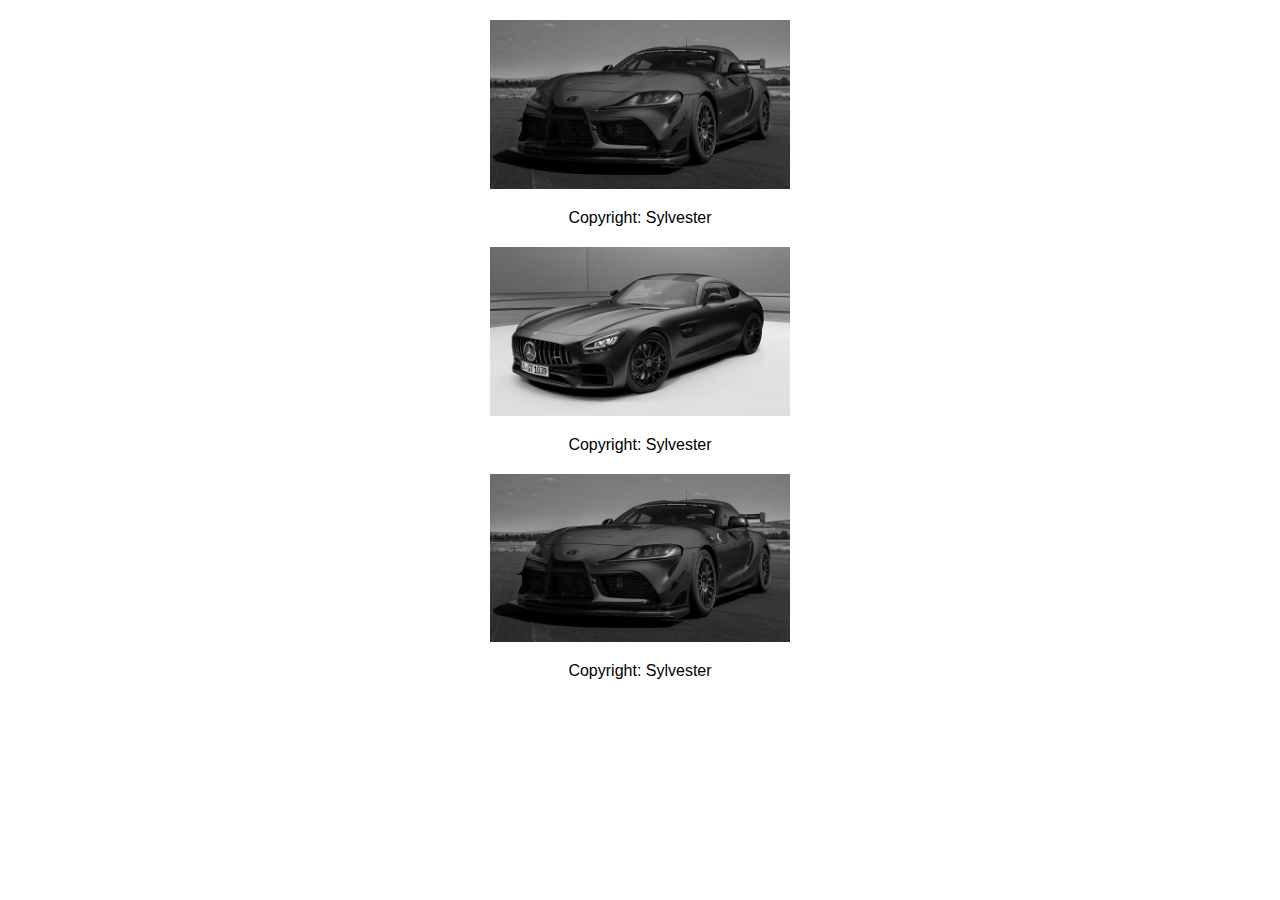
<file: Chapter-3-Images/Exercises/index.html>
<!DOCTYPE html>
<html lang="en">
  <head>
    <meta charset="UTF-8" />
    <meta name="viewport" content="width=device-width, initial-scale=1.0" />
    <title>Three Images</title>
    <style>
      body {
        font-family: Arial, sans-serif;
      }

      img {
        max-width: 100%;
        height: auto;
        display: block;
        margin: 20px auto;
        filter: grayscale(100%);
      }

      .image-container {
        text-align: center;
      }

      .image-container p {
        margin-top: 10px;
      }
    </style>
  </head>
  <body>
    <div class="image-container">
      <img
        src="images/supra.jpg"
        alt="Nature"
        width="300"
        height="200"
        title="Nature - Copyright: sylvester"
      />
      <p>Copyright: Sylvester</p>
    </div>

    <div class="image-container">
      <img
        src="images/mercedes.jpg"
        alt="City"
        width="300"
        height="200"
        title="City - Copyright: sylvester"
      />
      <p>Copyright: Sylvester</p>
    </div>

    <div class="image-container">
      <img
        src="images/supra.jpg"
        alt="Technology"
        width="300"
        height="200"
        title="Technology - Copyright: sylvester"
      />
      <p>Copyright: Sylvester</p>
    </div>
  </body>
</html>
</file>
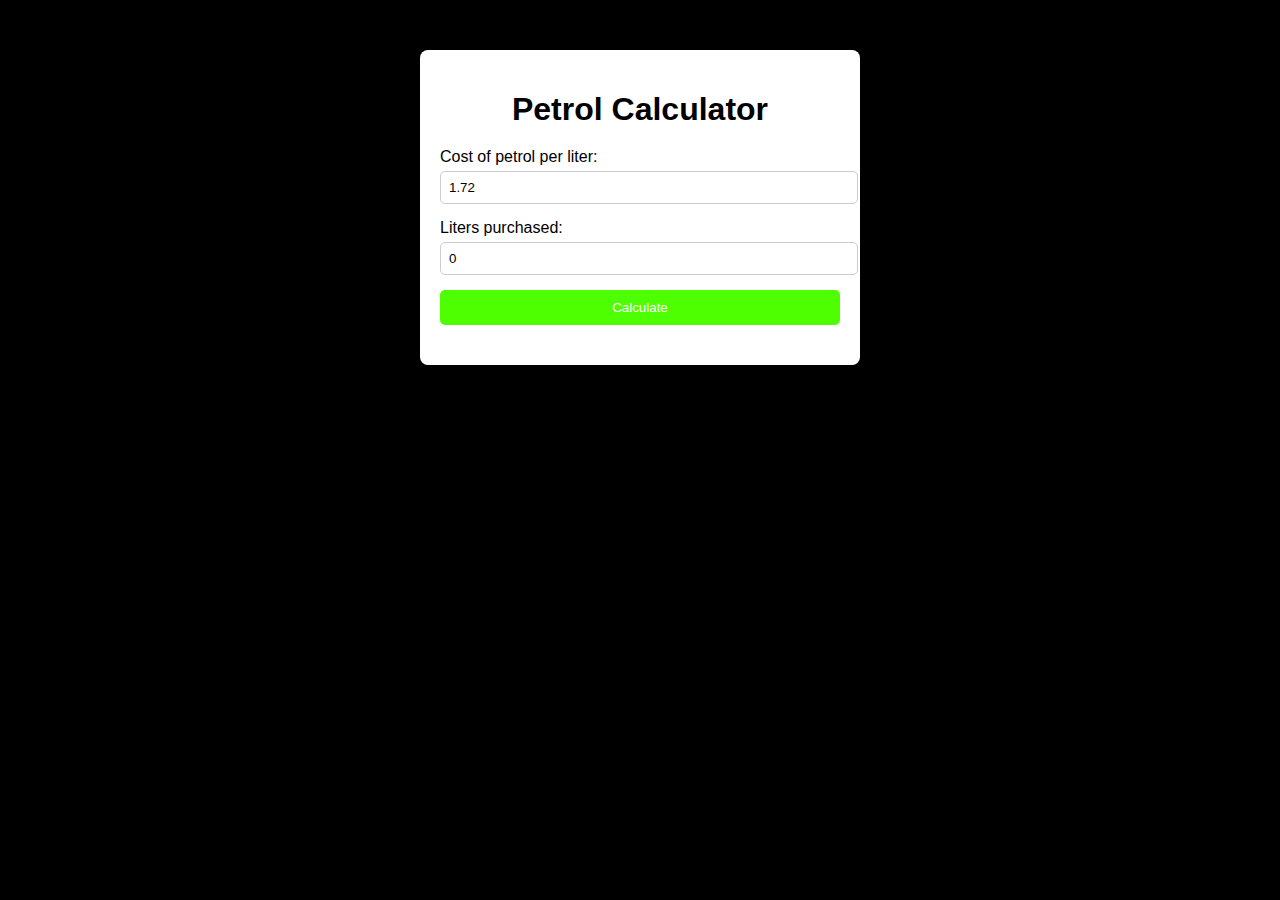
<file: Chapter-6-Javascript/Exercises/index.html>
<!DOCTYPE html>
<html lang="en">
  <head>
    <meta charset="UTF-8" />
    <meta name="viewport" content="width=device-width, initial-scale=1.0" />
    <title>Petrol Calculator</title>
    <link rel="stylesheet" href="styles.css" />
  </head>
  <body>
    <div class="container">
      <h1>Petrol Calculator</h1>
      <div class="input-group">
        <label for="petrol-cost">Cost of petrol per liter:</label>
        <input type="number" id="petrol-cost" value="1.72" step="0.01" />
      </div>
      <div class="input-group">
        <label for="liters-purchased">Liters purchased:</label>
        <input type="number" id="liters-purchased" value="0" />
      </div>
      <button id="calculate-btn">Calculate</button>
      <p id="total-cost"></p>
    </div>
    <script src="script.js"></script>
  </body>
</html>
</file>
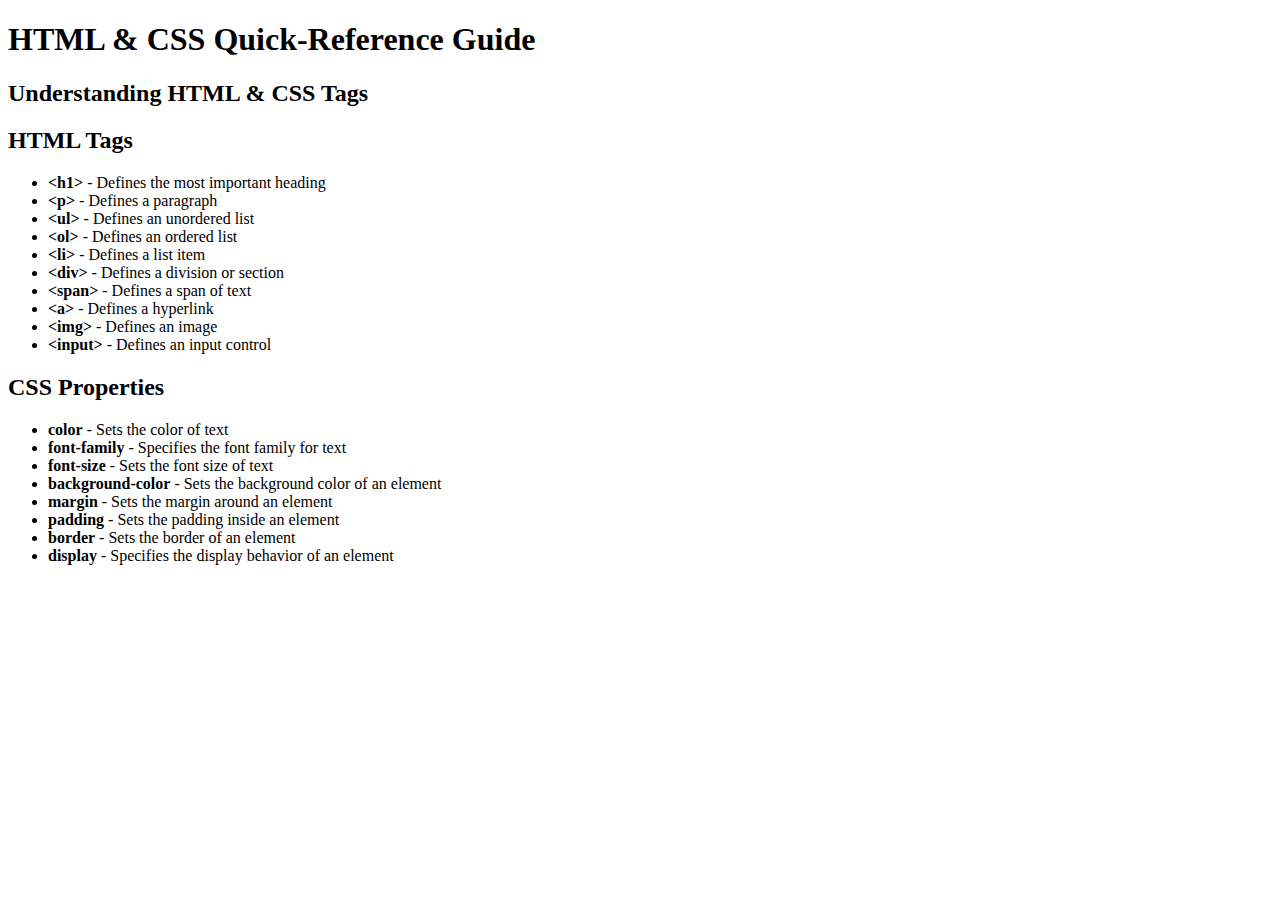
<file: Chapter-1-Introduction to HTML and CSS/Exercises/html and css.html>
<!DOCTYPE html>
<html lang="en">
<head>
    <!-- Meta tags for character set and viewport -->
    <meta charset="UTF-8">
    <meta name="viewport" content="width=device-width, initial-scale=1.0">
    <!-- Title of the document -->
    <title>HTML & CSS Quick-Reference Guide</title>
</head>
<body>
    <!-- Header section -->
    <header>
        <!-- Main heading -->
        <h1>HTML & CSS Quick-Reference Guide</h1>
        <!-- Subheading -->
        <h2>Understanding HTML & CSS Tags</h2>
    </header>

    <!-- Section for HTML tags -->
    <section>
        <!-- Heading for HTML tags -->
        <h2>HTML Tags</h2>
        <!-- Unordered list of HTML tags -->
        <ul>
            <!-- Each list item describes an HTML tag -->
            <li><strong>&lt;h1&gt;</strong> - Defines the most important heading</li>
            <li><strong>&lt;p&gt;</strong> - Defines a paragraph</li>
            <li><strong>&lt;ul&gt;</strong> - Defines an unordered list</li>
            <li><strong>&lt;ol&gt;</strong> - Defines an ordered list</li>
            <li><strong>&lt;li&gt;</strong> - Defines a list item</li>
            <li><strong>&lt;div&gt;</strong> - Defines a division or section</li>
            <li><strong>&lt;span&gt;</strong> - Defines a span of text</li>
            <li><strong>&lt;a&gt;</strong> - Defines a hyperlink</li>
            <li><strong>&lt;img&gt;</strong> - Defines an image</li>
            <li><strong>&lt;input&gt;</strong> - Defines an input control</li>
        </ul>
    </section>

    <!-- Section for CSS properties -->
    <section>
        <!-- Heading for CSS properties -->
        <h2>CSS Properties</h2>
        <!-- Unordered list of CSS properties -->
        <ul>
            <!-- Each list item describes a CSS property -->
            <li><strong>color</strong> - Sets the color of text</li>
            <li><strong>font-family</strong> - Specifies the font family for text</li>
            <li><strong>font-size</strong> - Sets the font size of text</li>
            <li><strong>background-color</strong> - Sets the background color of an element</li>
            <li><strong>margin</strong> - Sets the margin around an element</li>
            <li><strong>padding</strong> - Sets the padding inside an element</li>
            <li><strong>border</strong> - Sets the border of an element</li>
            <li><strong>display</strong> - Specifies the display behavior of an element</li>
        </ul>
    </section>

</body>
</html>
</file>
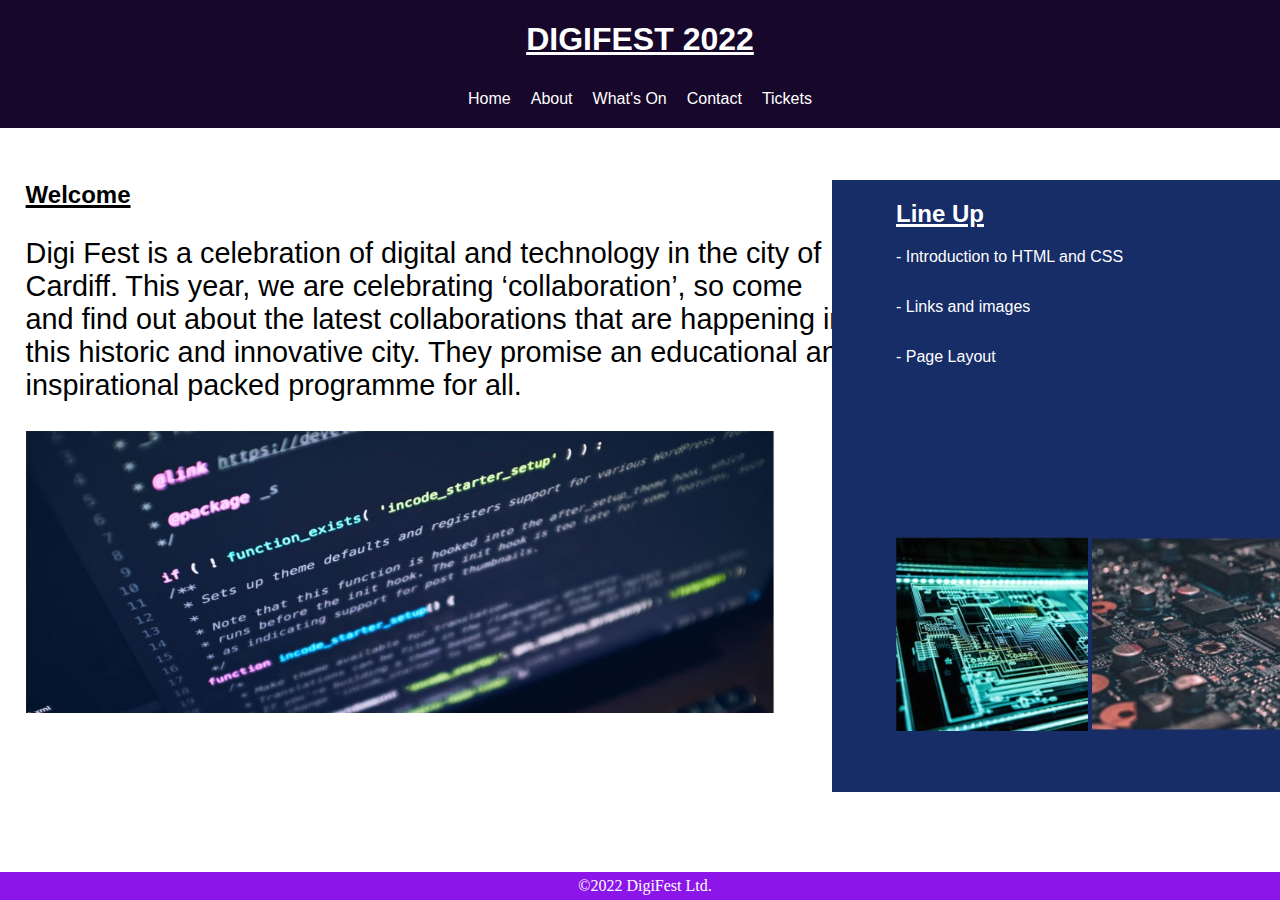
<file: Chapter-4-Page Layout/Exercises/digifest.html>
<!DOCTYPE html>
<html lang="en">
  <head>
    <meta charset="UTF-8" />
    <meta http-equiv="X-UA-Compatible" content="IE=edge" />
    <meta name="viewport" content="width=device-width, initial-scale=1.0" />
    <link rel="stylesheet" href="digifest.css" />
    <title>Digifest</title>
  </head>
  <body>
    <header>
      <h1>DIGIFEST 2022</h1>
      <nav>
        <li>Home</li>
        <li>About</li>
        <li>What's On</li>
        <li>Contact</li>
        <li>Tickets</li>
      </nav>
    </header>
    <main>
      <h2>Welcome</h2>
      <p>
        Digi Fest is a celebration of digital and technology in the city of
        Cardiff. This year, we are celebrating ‘collaboration’, so come and find
        out about the latest collaborations that are happening in this historic
        and innovative city. They promise an educational and inspirational
        packed programme for all.
      </p>
      <img src="images/image1.jpeg" alt="DigiFest" />
    </main>
    <aside>
      <h2>Line Up</h2>
      <nav>
        <li>- Introduction to HTML and CSS</li>
        <li>- Links and images</li>
        <li>- Page Layout</li>
      </nav>
      <div>
        <img src="images/image2.jpeg" alt="" /><img
          src="images/image3.jpeg"
          alt=""
        />
      </div>
    </aside>
    <footer>©2022 DigiFest Ltd.</footer>
  </body>
</html>
</file>
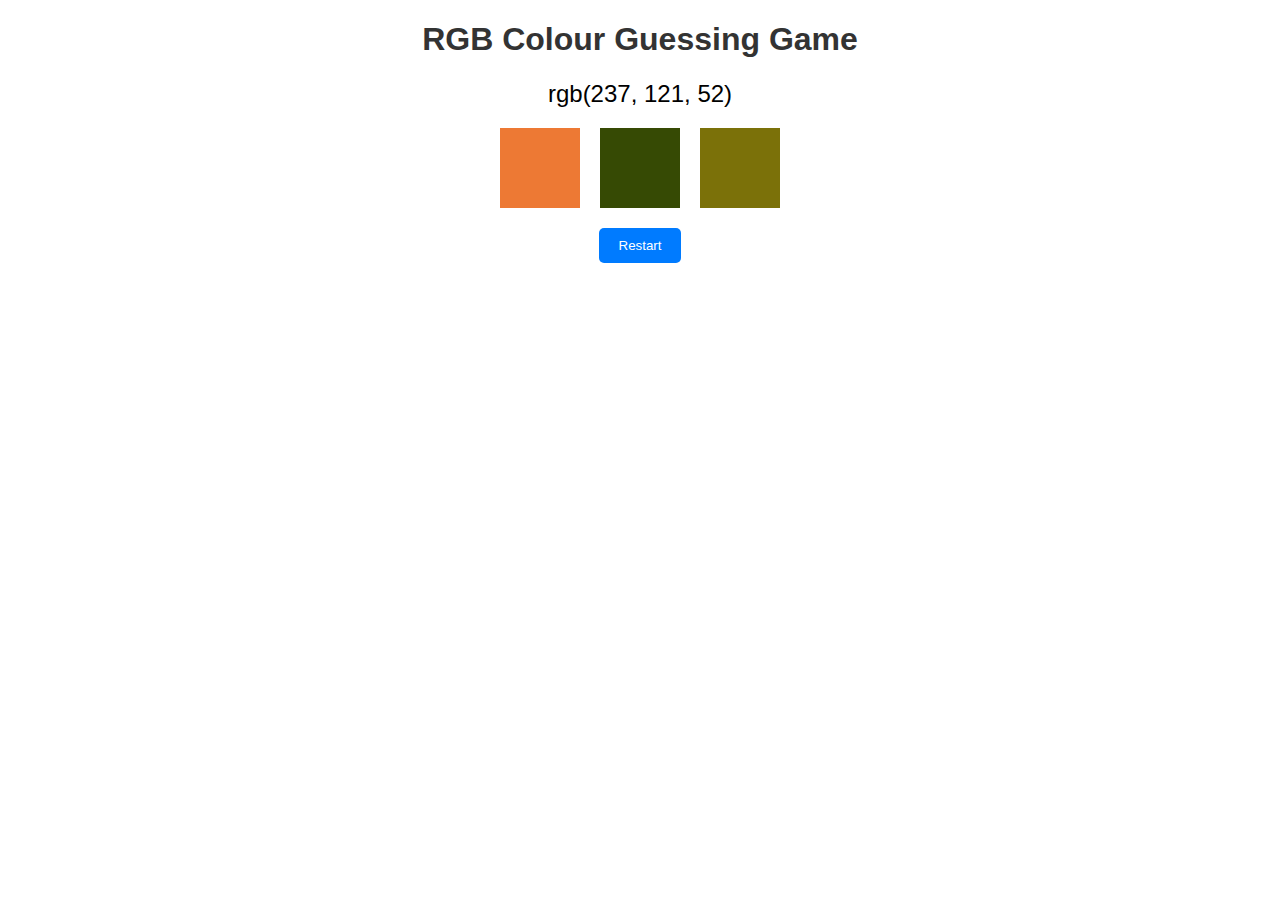
<file: Chapter-6-Javascript/Exercises/RGB.html>
<!DOCTYPE html>
<html lang="en">
<head>
    <meta charset="UTF-8">
    <meta name="viewport" content="width=device-width, initial-scale=1.0">
    <title>RGB Colour Guessing Game</title>
    <link rel="stylesheet" href="RGB.css">
</head>
<body>
    <h1>RGB Colour Guessing Game</h1>
    <div id="rgb-value"></div>
    <div id="color-options"></div>
    <div id="message"></div>
    <div id="score"></div>
    <button id="restart-btn">Restart</button>
    <script src="RGB.js"></script>
</body>
</html>
</file>
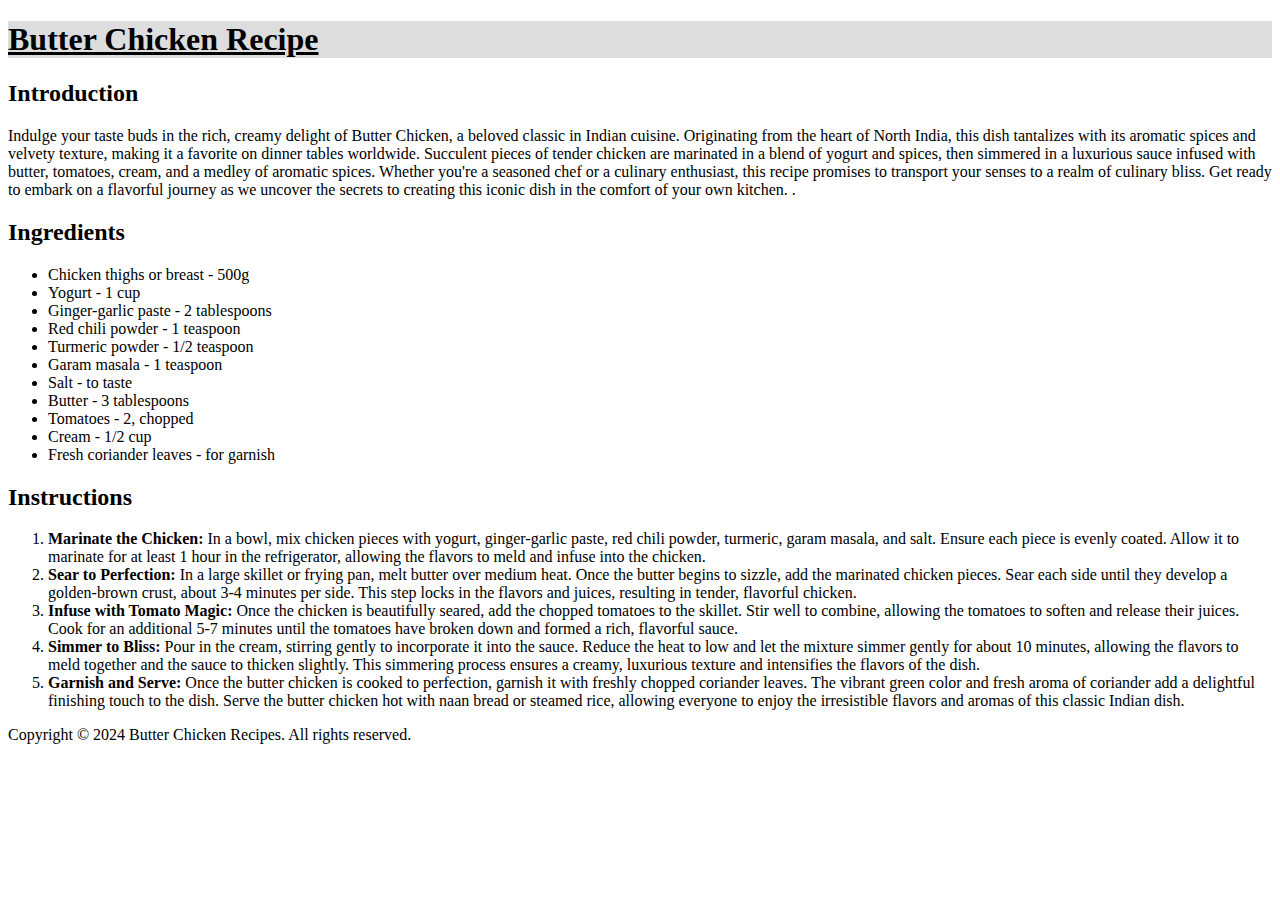
<file: Chapter-1-Introduction to HTML and CSS/Exercises/butterchicken website/website.html>
<!DOCTYPE html>
<html lang="en">
  <head>
    <meta charset="UTF-8" />
    <meta name="viewport" content="width=device-width, initial-scale=1.0" />
    <title>Butter Chicken Recipe</title>
    
  </head>
  <body class="body">
    <header style="background-color: #ddd">
       <h1 class="h1-ButterChickenRecipe"><u>Butter Chicken Recipe</u></h1>
      
    </header>
    <main>
     
      <div class="div-introduction">
        <h2>Introduction</h2>
        <p>
          Indulge your taste buds in the rich, creamy delight of Butter Chicken,
          a beloved classic in Indian cuisine. Originating from the heart of
          North India, this dish tantalizes with its aromatic spices and velvety
          texture, making it a favorite on dinner tables worldwide. Succulent
          pieces of tender chicken are marinated in a blend of yogurt and
          spices, then simmered in a luxurious sauce infused with butter,
          tomatoes, cream, and a medley of aromatic spices. Whether you're a
          seasoned chef or a culinary enthusiast, this recipe promises to
          transport your senses to a realm of culinary bliss. Get ready to
          embark on a flavorful journey as we uncover the secrets to creating
          this iconic dish in the comfort of your own kitchen. .
        </p>
      </div>

      

      <div class="div-ingredients">
        <h2>Ingredients</h2>
        <ul>
          <li>Chicken thighs or breast - 500g</li>
          <li>Yogurt - 1 cup</li>
          <li>Ginger-garlic paste - 2 tablespoons</li>
          <li>Red chili powder - 1 teaspoon</li>
          <li>Turmeric powder - 1/2 teaspoon</li>
          <li>Garam masala - 1 teaspoon</li>
          <li>Salt - to taste</li>
          <li>Butter - 3 tablespoons</li>
          <li>Tomatoes - 2, chopped</li>
          <li>Cream - 1/2 cup</li>
          <li>Fresh coriander leaves - for garnish</li>
        </ul>
      </div>
      
      <div class="div-instruction" ><h2>Instructions</h2>
        <ol>
          <li>
            <b>Marinate the Chicken:</b> In a bowl, mix chicken pieces with yogurt,
            ginger-garlic paste, red chili powder, turmeric, garam masala, and
            salt. Ensure each piece is evenly coated. Allow it to marinate for at
            least 1 hour in the refrigerator, allowing the flavors to meld and
            infuse into the chicken.
          </li>
          <li>
            <b>Sear to Perfection:</b> In a large skillet or frying pan, melt butter over
            medium heat. Once the butter begins to sizzle, add the marinated
            chicken pieces. Sear each side until they develop a golden-brown
            crust, about 3-4 minutes per side. This step locks in the flavors and
            juices, resulting in tender, flavorful chicken.
          </li>
          <li>
            <b>Infuse with Tomato Magic:</b> Once the chicken is beautifully seared, add
            the chopped tomatoes to the skillet. Stir well to combine, allowing
            the tomatoes to soften and release their juices. Cook for an
            additional 5-7 minutes until the tomatoes have broken down and formed
            a rich, flavorful sauce.
          </li>
          <li>
            <b>Simmer to Bliss:</b> Pour in the cream, stirring gently to incorporate it
            into the sauce. Reduce the heat to low and let the mixture simmer
            gently for about 10 minutes, allowing the flavors to meld together and
            the sauce to thicken slightly. This simmering process ensures a
            creamy, luxurious texture and intensifies the flavors of the dish.
          </li>
          <li>
            <b>Garnish and Serve:</b> Once the butter chicken is cooked to perfection,
            garnish it with freshly chopped coriander leaves. The vibrant green
            color and fresh aroma of coriander add a delightful finishing touch to
            the dish. Serve the butter chicken hot with naan bread or steamed
            rice, allowing everyone to enjoy the irresistible flavors and aromas
            of this classic Indian dish.
          </li>
        </ol>
      </main></div>

    <footer>
      <p>Copyright &copy; 2024 Butter Chicken Recipes. All rights reserved.</p>
    </footer>
  </body>
</html>
</file>
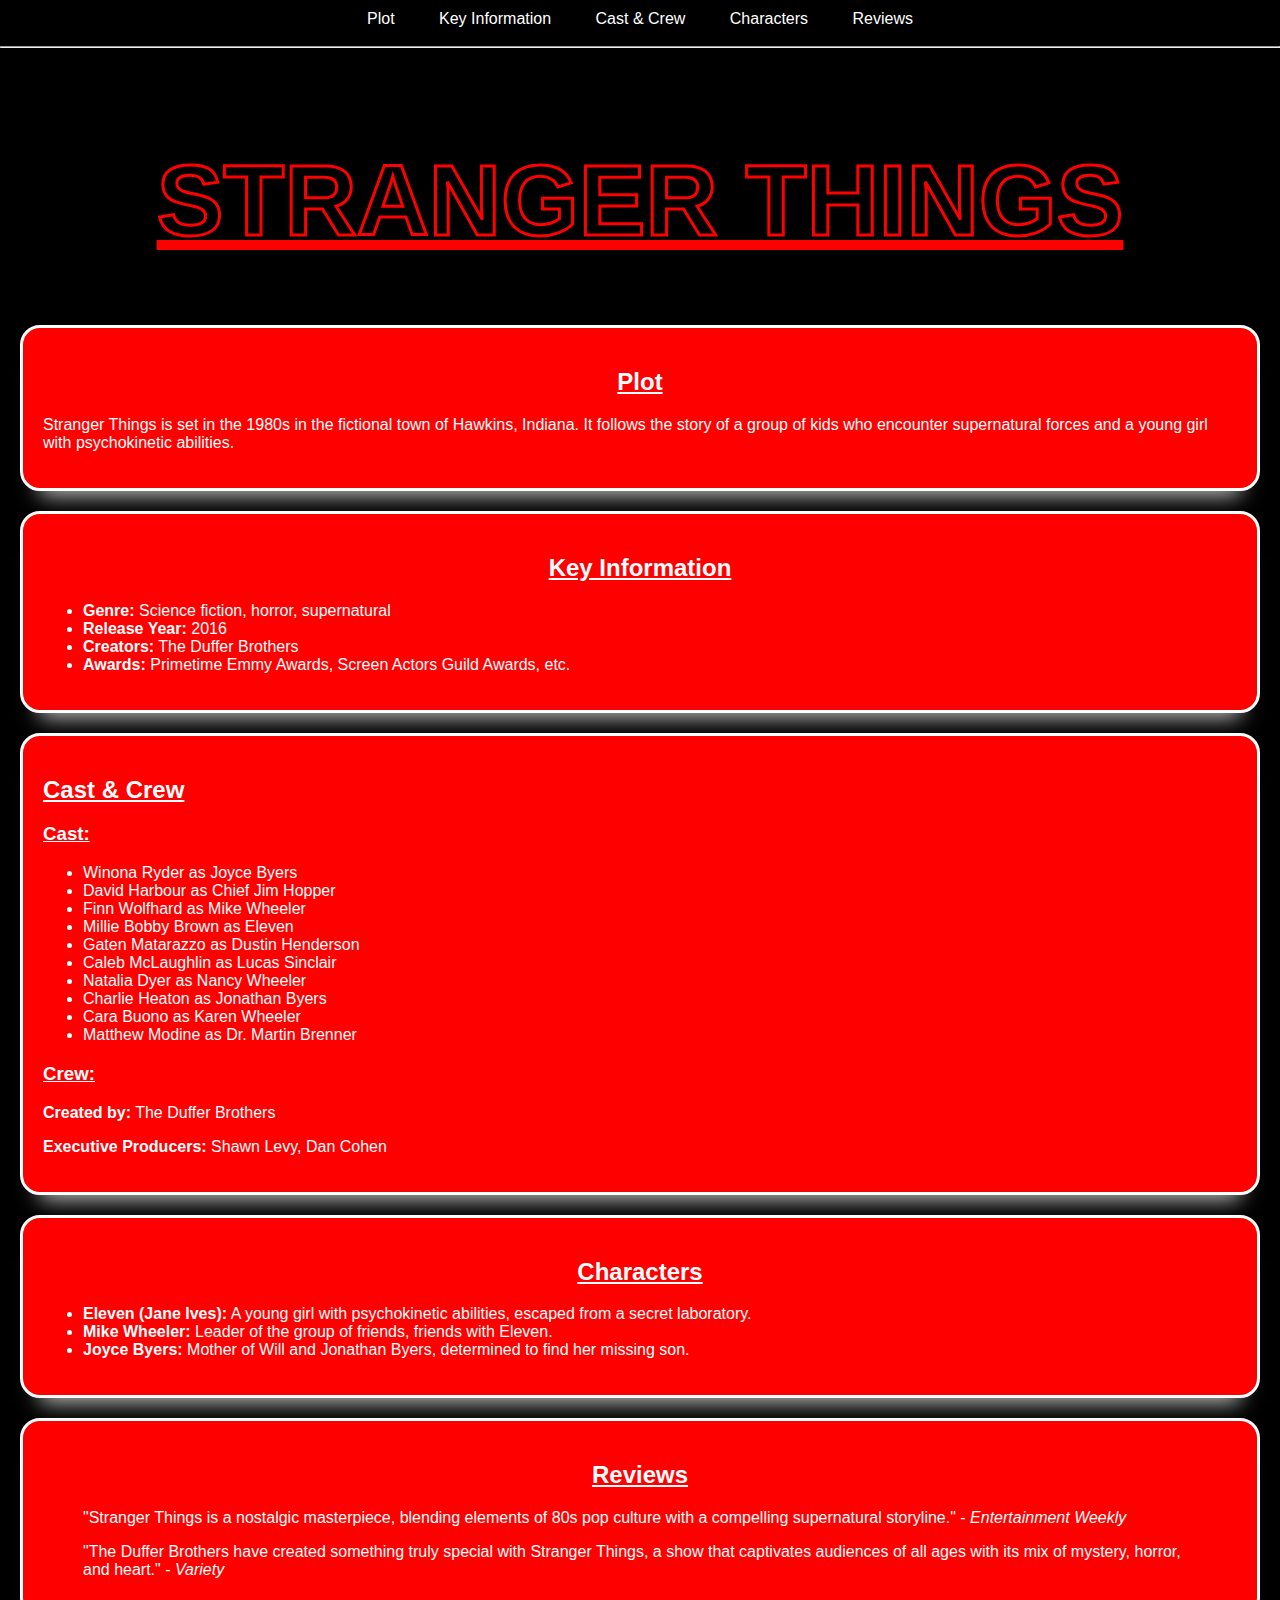
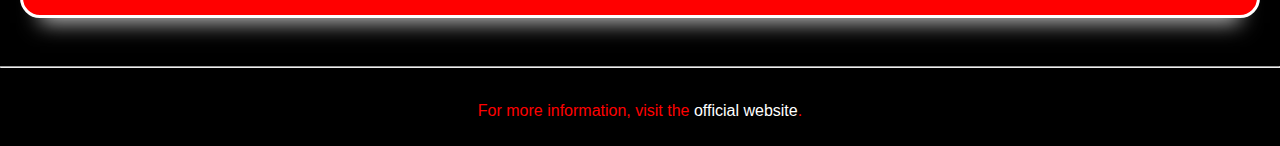
<file: Chapter-2-Links and navigation/Exercises/stranger things website/strangerthings.html>
<!DOCTYPE html>
<html lang="en" style="color: rgb(255, 255, 255);">
  <head>
    <meta charset="UTF-8" />
    <meta name="viewport" content="width=device-width, initial-scale=1.0" />
    <link rel="stylesheet" href="styles.css" />
    <title>Stranger Things</title>
  </head>
  <body style="background-color: rgb(0, 0, 0);">
    <header>
      <nav>
        <ul>
          <li><a href="#plot">Plot</a></li>
          <li><a href="#key-info">Key Information</a></li>
          <li><a href="#cast-crew">Cast & Crew</a></li>
          <li><a href="#characters">Characters</a></li>
          <li><a href="#reviews">Reviews</a></li>
        </ul>
      </nav>
    </header>
    <hr>

    <main>
        <h1 style="text-align: center;
        -webkit-text-stroke: 3px red;
        font-size: 100PX;
        color: black;"><u>STRANGER THINGS</u></h1>
      <section id="plot" style="background-color: rgb(255, 0, 0);">
        <h2 style="color: white;
        text-align: center;"><u>Plot</u></h2>
        <p>
          Stranger Things is set in the 1980s in the fictional town of Hawkins,
          Indiana. It follows the story of a group of kids who encounter
          supernatural forces and a young girl with psychokinetic abilities.
        </p>
      </section>

      <section id="key-info" style="background-color: red;">
        <h2 style="color: white;
        text-align: center;"><u>Key Information</u></h2>
        <ul>
          <li><strong>Genre:</strong> Science fiction, horror, supernatural</li>
          <li><strong>Release Year:</strong> 2016</li>
          <li><strong>Creators:</strong> The Duffer Brothers</li>
          <li>
            <strong>Awards:</strong> Primetime Emmy Awards, Screen Actors Guild
            Awards, etc.
          </li>
        </ul>
      </section>

      <section id="cast-crew" style="background-color: red;">
        <h2 style="color: white;
        "><u>Cast & Crew</u></h2>
        <h3 style="color: white;"><u>Cast:</u></h3>
        <ul>
          <li>Winona Ryder as Joyce Byers</li>
          <li>David Harbour as Chief Jim Hopper</li>
          <li>Finn Wolfhard as Mike Wheeler</li>
          <li>Millie Bobby Brown as Eleven</li>
          <li>Gaten Matarazzo as Dustin Henderson</li>
          <li>Caleb McLaughlin as Lucas Sinclair</li>
          <li>Natalia Dyer as Nancy Wheeler</li>
          <li>Charlie Heaton as Jonathan Byers</li>
          <li>Cara Buono as Karen Wheeler</li>
          <li>Matthew Modine as Dr. Martin Brenner</li>
        </ul>
        <h3 style="color: white;"><u>Crew:</u></h3>
        <p><strong>Created by:</strong> The Duffer Brothers</p>
        <p><strong>Executive Producers:</strong> Shawn Levy, Dan Cohen</p>
      </section>

      <section id="characters" style="background-color: red;">
        <h2 style="color: white;
        text-align: center;"><u>Characters</u></h2>
        <ul>
          <li>
            <strong>Eleven (Jane Ives):</strong> A young girl with psychokinetic
            abilities, escaped from a secret laboratory.
          </li>
          <li>
            <strong>Mike Wheeler:</strong> Leader of the group of friends,
            friends with Eleven.
          </li>
          <li>
            <strong>Joyce Byers:</strong> Mother of Will and Jonathan Byers,
            determined to find her missing son.
          </li>
          <!-- Add more characters if needed -->
        </ul>
      </section>

      <section id="reviews" style="background-color: red;">
        <h2 style="color: white;
        text-align: center;"><u>Reviews</u></h2>
        <blockquote>
          <p>
            "Stranger Things is a nostalgic masterpiece, blending elements of
            80s pop culture with a compelling supernatural storyline." -
            <em>Entertainment Weekly</em>
          </p>
        </blockquote>
        <blockquote>
          <p>
            "The Duffer Brothers have created something truly special with
            Stranger Things, a show that captivates audiences of all ages with
            its mix of mystery, horror, and heart." - <em>Variety</em>
          </p>
        </blockquote>
      </section>
    </main>
    <hr>

    <footer>
      <p>
        For more information, visit the
        <a href="https://www.netflix.com/title/80057281" target="_blank"
          >official website</a
        >.
      </p>
    </footer>
  </body>
</html>
</file>
<file: Chapter-6-Javascript/Exercises/styles.css>
body {
    font-family: Arial, sans-serif;
    background-color: #000000;
    margin: 0;
    padding: 0;
}

.container {
    max-width: 400px;
    margin: 50px auto;
    background-color: #fff;
    padding: 20px;
    border-radius: 8px;
    box-shadow: 0 0 10px rgba(0, 0, 0, 0.1);
}

h1 {
    text-align: center;
    margin-bottom: 20px;
}

.input-group {
    margin-bottom: 15px;
}

.input-group label {
    display: block;
    margin-bottom: 5px;
}

.input-group input {
    width: 100%;
    padding: 8px;
    border: 1px solid #ccc;
    border-radius: 5px;
}

button {
    width: 100%;
    padding: 10px;
    background-color: #4dff00;
    color: #fff;
    border: none;
    border-radius: 5px;
    cursor: pointer;
    transition: background-color 0.3s;
}

button:hover {
    background-color: #71b300;
}

p {
    font-size: 18px;
    text-align: center;
    margin-top: 20px;
}
</file>
<file: Chapter-4-Page Layout/Exercises/digifest.css>
body {
    margin: 0;
    padding: 0;
    box-sizing: border-box;
    overflow: hidden;
  }
  header {
    width: 100%;
    background-color: #17072b;
    position: absolute;
    top: 0;
    font-family: Verdana, Geneva, Tahoma, sans-serif;
  }
  header h1 {
    color: white;
    text-align: center;
    text-decoration: underline solid white 3px;
    font-weight: 700;
  }
  header nav {
    display: flex;
    flex-direction: row;
    justify-content: center;
    color: white;
    list-style-type: none;
    font-weight: 400;
  }
  header nav li {
    padding: 10px 10px 20px 10px;
  }
  main {
    position: absolute;
    top: 15%;
    max-width: 65%;
    margin: 2% 0 0 2%;
  }
  main h2 {
    font-family: Verdana, Geneva, Tahoma, sans-serif;
    text-decoration: underline solid black 3px;
    font-weight: 700;
  }
  main p {
    max-width: 75ch;
    font-family: Arial, Helvetica, sans-serif;
    font-size: 1.8em;
  }
  main img {
    max-width: 90%;
    max-height: auto;
  }
  aside {
    position: absolute;
    right: 0;
    top: 20%;
    background-color: #172d67;
    color: white;
    width: 30%;
    padding-left: 5%;
    min-height: 68%;
  }
  aside h2 {
    font-family: Verdana, Geneva, Tahoma, sans-serif;
    text-decoration: underline solid white 3px;
    font-weight: 700;
  }
  aside nav {
    display: flex;
    flex-direction: column;
    row-gap: 2em;
  }
  aside nav li {
    list-style-type: none;
    font-family: Arial, Helvetica, sans-serif;
  }
  aside div {
    display: flex;
    flex-direction: row;
    position: absolute;
    bottom: 10%;
  }
  aside div img {
    max-width: 50%;
  }
  aside div img:nth-child(2) {
    margin-left: 1%;
  }
  footer {
    position: absolute;
    bottom: 0;
    background-color: #8c15e9;
    width: 100%;
    color: white;
    text-align: center;
    padding: 5px;
  }
</file>
<file: Chapter-6-Javascript/Exercises/RGB.css>
body {
    font-family: Arial, sans-serif;
    text-align: center;
}

h1 {
    color: #333;
}

#rgb-value {
    font-size: 24px;
    margin-bottom: 20px;
}

#color-options {
    display: flex;
    justify-content: center;
    margin-bottom: 20px;
}

.color-option {
    width: 80px;
    height: 80px;
    margin: 0 10px;
    cursor: pointer;
}

#message {
    margin-bottom: 20px;
    font-weight: bold;
}

#score {
    font-weight: bold;
}

#restart-btn {
    padding: 10px 20px;
    background-color: #007bff;
    color: #fff;
    border: none;
    border-radius: 5px;
    cursor: pointer;
    transition: background-color 0.3s ease;
}

#restart-btn:hover {
    background-color: #0056b3;
}
</file>
<file: Chapter-2-Links and navigation/Exercises/stranger things website/styles.css>
/* styles.css */

body {
    font-family: Arial, sans-serif;
    margin: 0;
    padding: 0;
}

header {
    background-color: #000000;
    padding: 10px 0;
    text-align: center;
}

nav ul {
    list-style-type: none;
    margin: 0;
    padding: 0;
}

nav ul li {
    display: inline;
}

nav ul li a {
    color: #fff;
    text-decoration: none;
    padding: 10px 20px;
}

nav ul li a:hover {
    background-color: red;
    color: black;
    transition: 1.3s;
    border-radius: 20px;
}

main {
    padding: 20px;
}

section {
    margin-bottom: 20px;
}

h2 {
    color: #333;
}

footer {
    background-color: #000000;
    color: #ff0101;
    text-align: center;
    padding: 10px 0;
}

footer a {
    color: #fff;
    text-decoration: none;
}

section{
    padding: 20px 20px 20px 20px;
    border-radius: 20px;
    box-shadow: rgba(255, 255, 255, 0.729) 0px 25px 20px -20px;
    border: solid;
}
</file>
